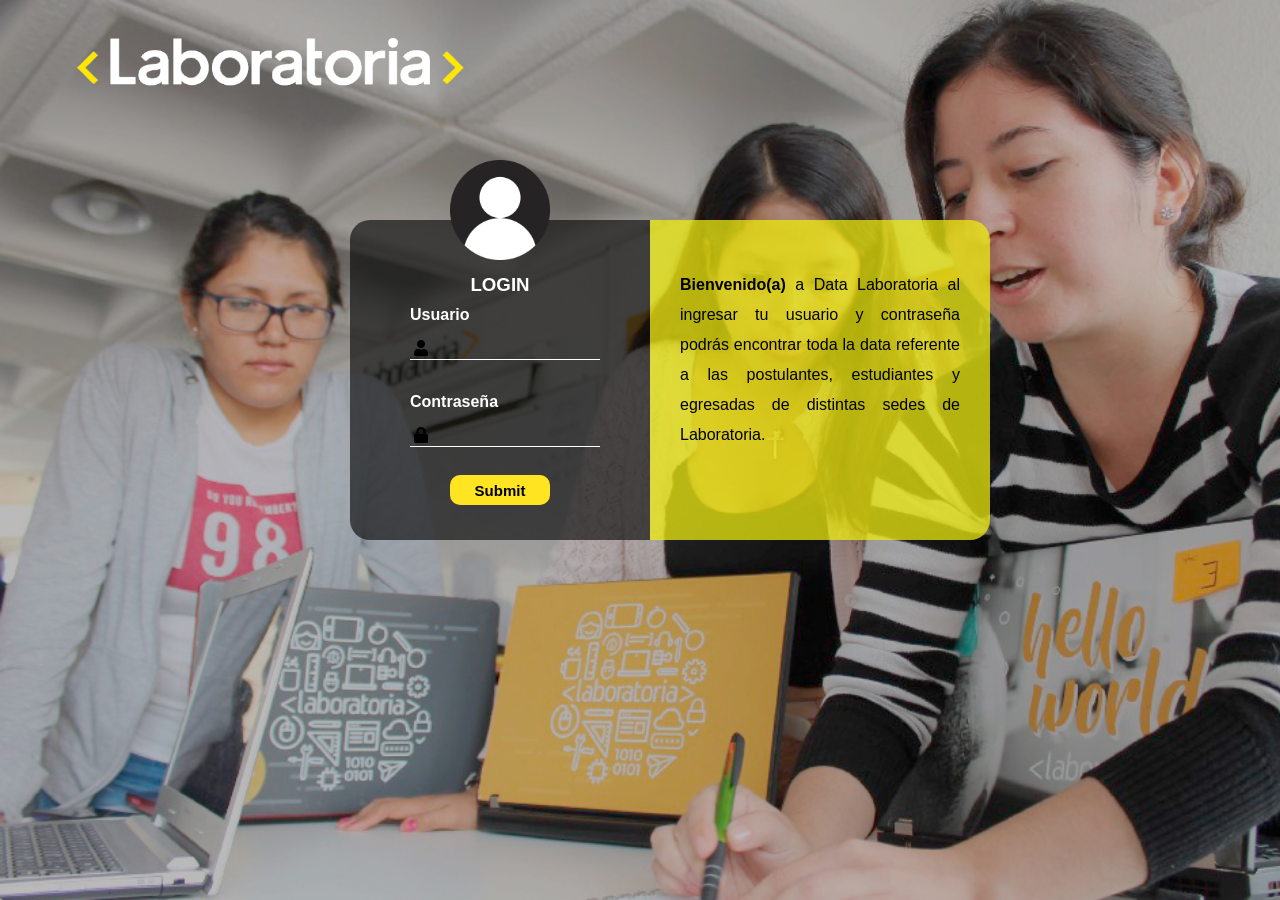
<file: src/index.html>
<!DOCTYPE html>
<html>

<head>
  <meta charset="utf-8">
  <title>Login</title>
  <link rel="stylesheet" href="style.css" />
  <link rel="stylesheet" href="https://use.fontawesome.com/releases/v5.0.13/css/all.css" integrity="sha384-DNOHZ68U8hZfKXOrtjWvjxusGo9WQnrNx2sqG0tfsghAvtVlRW3tvkXWZh58N9jp"
    crossorigin="anonymous">
</head>

<body>
  <div class="home">
    <div class="logohome">
      <img src="img/logo.png">
    </div>
    <div class="container">
      <div id="login" class="login">
        <img src="img/user2.png">
        <div class="textlogin">
          <h3>LOGIN</h3>
          <h4>Usuario</h4>
          <input type="text" id="user" class="user">
          <i class="fas fa-user"></i>
          <h4>Contraseña</h4>
          <input type="text" id="password" class="password">
          <i class="fas fa-lock"></i>
          <a href="sedes.html">
            <input type="submit" id="buttonenter" placeholder="Entrar">
          </a>
        </div>
      </div>
      <div id="information" class="information">
        <p>
          <b>Bienvenido(a)</b> a Data Laboratoria al ingresar tu usuario y contraseña podrás encontrar toda la data referente
          a las postulantes, estudiantes y egresadas de distintas sedes de Laboratoria.</p>
      </div>
    </div>
  </div>
  <script src="main.js"></script>
</body>

</html>
</file>
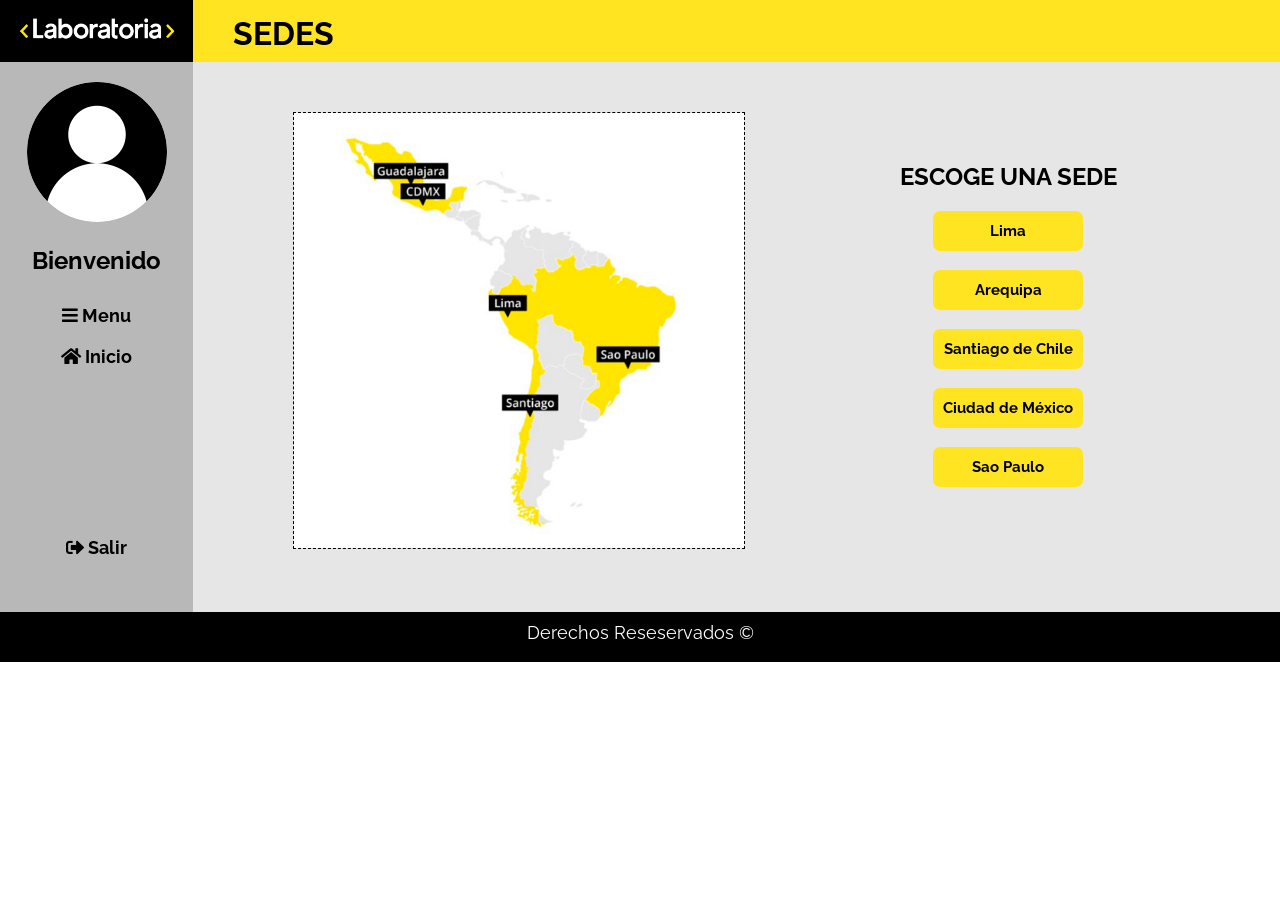
<file: src/sedes.html>
<!DOCTYPE html>
<html lang="en">

<head>
  <title>DATADASHBOARD</title>
  <meta charset="UTF-8">
  <link rel="stylesheet" href="style.css" />
  <meta name="viewport" content="width=device-width, initial-scale=1.0">
  <link href="https://fonts.googleapis.com/css?family=Raleway" rel="stylesheet">
  <link rel="stylesheet" href="https://use.fontawesome.com/releases/v5.0.13/css/all.css" integrity="sha384-DNOHZ68U8hZfKXOrtjWvjxusGo9WQnrNx2sqG0tfsghAvtVlRW3tvkXWZh58N9jp"
    crossorigin="anonymous">
</head>

<body>
  <section class="containerdata">
    <section class="main">
      <div class="logo">
        <img src="img/logo.png">
      </div>
      <img class="image" src="img/user.png">
      <h2>Bienvenido</h2>
      <nav>
        <a href="#">
          <i class="fas fa-bars"></i> Menu</a>
        <a href="#">
          <i class="fas fa-home"></i> Inicio</a>
        <a class="exit" href="#">
          <i class="fas fa-sign-out-alt"></i> Salir</a>
      </nav>
    </section>
    <section id="containersedes" class="containersedes">

      <div id="containerdata">
        <div class="containermap">
          <div class="title">
            <p id="text">SEDES</p>
          </div>
          <div id="imgmap">
            <img src="img/mapa.jpg">
          </div>
          <div id="btn-sedes" class="btn-sedes">
            <h2>ESCOGE UNA SEDE</h2>
            <button class="buttonLima" id="buttonLima" value="lim">Lima</button>
            <br>
            <br>
            <button class="buttonAqp" id="buttonAqp" value="aqp">Arequipa</button>
            <br>
            <br>
            <button class="buttonSdc" id="buttonSdc" value="scl">Santiago de Chile</button>
            <br>
            <br>
            <button class="buttonCdm" id="buttonCdm" value="cdmx">Ciudad de México</button>
            <br>
            <br>
            <button class="buttonSpl" id="buttonSpl" value="spl">Sao Paulo</button>
            <br>
            <br>
          </div>
        </div>
      </div>
      <div id="containerCohorts">
        <div class="title">
          <p id="text1">COHORTS</p>
        </div>
        <div id="cohortsSelected">
        </div>
      </div>
      <div id="containerTable">

        <div id="tableUserStats">
          <div class="title">
            <p id="text2">DATADASHBOARD</p>
          </div>
          <div id="filterInput">
              
              <input id="input" placeholder="Buscar por nombre">
              <button id="filter">Buscar</button>
              
            </div>
        </div>
        <div id="table">
          <table>
            <thead>
              <tr>
                <th class="columnName">Estudiante
                  <button class="sortAsc"></button>
                  <button class="sortDesc"></button>
                </th>
                <th class="columnExercises">%Ejercicios
                  <button class="sortAsc"></button>
                  <button class="sortDesc"></button>
                </th>
                <th class="columnReads">%Lecturas
                  <button class="sortAsc"></button>
                  <button class="sortDesc"></button>
                </th>
                <th class="columnQuizzes">%Cuestionarios
                  <button class="sortAsc"></button>
                  <button class="sortDesc"></button>
                </th>
                <th class="columnGeneral">%General
                  <button class="sortAsc"></button>
                  <button class="sortDesc"></button>
                </th>

              </tr>
            </thead>

            <tbody id="body"></tbody>


          </table>
        </div>

      </div>
    </section>
    <footer>
      <p class="textfooter">Derechos Reseservados &#169</p>
    </footer>
  </section>
  <script src="main.js"></script>
  <script src="data.js"></script>
</body>

</html>
</file>
<file: src/style.css>
*{
    padding: 0;
    margin: 0;
    font-family: 'Raleway', sans-serif;
}

.home{
    background-image: url("img/background-inicio.jpg");
    width: 100%;
    height: 100vh; 
    background-size: cover;
    overflow: hidden;
}

/*Box-login*/

.container{
    width: 700px;
    height: 400px;
    padding: 220px 350px;
}

/*Logo*/
.logohome img{
    width: 400px;
    height: 70px;
    margin: 30px 70px;
    float: left;
}

.container .login img{
    width: 100px;
    position: relative;
    top: -60px;
    padding-left: 100px;
    background-position: center;
}

.container .login{
    width: 300px;
    height: 320px;
    float: left;
    background:  rgba(0,0,0, .6);  
    border-radius: 20px 0px 0px 20px;
}

.login .textlogin{
    margin-top: -50px ;
}

.container .login h3{
    color: #ffffff;
    top: 70px;
    text-align: center;
}
.container .login h4{ 
    color: #ffffff;
    margin: 10px 60px;
}

.container .login input{
    width: 170px;
    height: 20px;
    background: transparent;
    border: none;
    border-bottom: 1px solid #ffffff;
    margin: 5px 60px;
}
.login input[type=text]{
    padding-left: 20px;
    color: #FFFFFF;
    font-size: 17px;
}

.login i{
    margin-left: 60px;
    position: relative;
    top: -25px;
    left: 4px;
}
.login #buttonenter{
    background-color: #FFE521;
    color: #000000;
    font-size: 15px;
    font-weight: bold;
    width: 100px;
    height: 30px;
    margin: 5px 100px;
    border-radius: 10px;
    border: none;
    cursor: pointer;
}

.container .information{ 
    width: 340px;
    height: 320px;
    float: left; 
    background: rgba(241, 237, 16, 0.733);
    border-radius: 0px 20px 20px 0px;
}

.container .information p{
    line-height: 30px; 
    text-align: justify;
    padding: 50px 30px;
}

/*Data*/

.main{
    background-color: #b8b8b8;
    color: #000000;
    font-weight: bold;
    text-align: center;
    width: 193px;
    height: 612px;
    float: left;
}


.logo{
    background-color: #000000;
    text-align: center;
    width: 193px;
    height: 62px;
}

.logo img{
    width: 160px;
    height: 30px;
    padding-top: 15px;
}

.image{
    width: 140px;
    margin-top: 20px;
    margin-bottom: 20px;
    border-radius: 50%;
}

nav{
    margin-top: 20px;
    font-size: 18px;
}

nav a{
    display: block;
    text-decoration: none;
    color: #000000;
    font-weight: bold;
    padding: 10px;
}

nav .exit{
   margin-top: 150px; 
}

.title{
    width: 100%;
    height: 62px;
    background-color: #FFE521;
}

.title p{
    font-size: 32px;
    font-weight: bolder;
    padding-top: 15px;
    padding-left: 40px;
}

footer{
    width: 100%;
    height: 50px;
    background-color: #000000;
    text-align: center;
   
}

.textfooter{
    font-size: 18px;
    color: #ffffff;
    padding: 10px;
}


/*ContainerSedes*/
#containerdata{
    width: 100%;
    height: 612px;
}

.containersedes{
    height: 612px;
    overflow: hidden;
}

.containermap{
    width: 100%;
    height: 612px;
    /*background: #E3E3E1;*/
    background: #E6E6E6;
}

#containermap{
    overflow: hidden;
}

#imgmap{
    float: left;
}

#imgmap img{
    width: 450px;
    margin-top: 50px;
    margin-left: 100px;
    border: #000000 dashed 1.2px;
}

#btn-sedes{
    width: 30%;
    height: 60%;
    text-align: center;
    float: left;
    margin: 100px 100px;
}

#btn-sedes h2{
    padding-bottom: 20px;
    text-align: center;
    font-weight: bolder;
}

#btn-sedes .buttonLima, .buttonAqp, .buttonSdc, .buttonCdm, .buttonSpl{ 
    width: 150px;
    height: 40px;
    background-color: #FFE521;
    font-size: 15px;
    font-weight: bold;;
    border: none;
    border-radius: 7px;
    cursor: pointer;
}

#conteinerCohorts{
    width: 100%;

}
#textCohort p{
 text-transform: uppercase;
}

#cohortsSelected{
    width: 100%;
    height: 550px;
    overflow-y: scroll;
    background: #E6E6E6;
}

#table{
    width: 100%;
    height: 550px;
    overflow-y: scroll;
}

#cohorts{ 
    background-color: #ffffff;
    width: 85%;
    height: 12%;
    margin: 30px 100px;
    border-radius: 10px;
}

#buttonCohort button{
    width: 100px;
    height: 30px;
    background-color: #FFE521;
    font-size: 20px;
    border: none;
    border-radius: 5px;
    cursor: pointer;
    float: right;
    margin-right: 30px;
    margin-top: 0px;
}
#textCohort{
    padding: 0px 20px;
    font-size: 20px;
}
#input{
    width: 70%;
    height: 25px;
    border-radius: 5px;
    margin-bottom: 15px;
    margin-top: 12px;
    margin-right: 5px;
}
#filter{
    width: 80px;
    height: 35px;
    background-color: #FFE521;
    font-size: 17px;
    border: none;
    border-radius: 5px;
    cursor: pointer;
    float: right;
    margin-right: 30px;
    margin-top: 7px;
}

/*table css*/

#containerTable{
    width: 100%;
    height: 612px;
    background-color: #E6E6E6;
}
.tableUserStats{
    padding: 1px;
    width: 100%;
    height: 550px;
    overflow-y: scroll;
}

#filterInput{
    width: 45%;
    float: right;
}

table {
    background-color: #FFFFFF;
    border-collapse: collapse;
    border-spacing: 0;
    width: 100%;
    border: 1px solid #ddd;

}
 thead{
    width: 100%;   
 }
 tbody{
    width: 100%;  
 }

.columnName{
    width: 30%;  
}
.columnExercises{
    width: 15%;
}
.columnReads{
    width: 15%;
}
.columnQuizzes{
    width: 15%;
}
.columnGeneral{
    width: 15%;
}

th, td {
    text-align: left;
    padding: 8px;

}

th:nth-child(even){
    background-color: #ffff;
}
th button{
    background-color: transparent;
    float: right;
    margin-right: 10px;
    border: transparent;
}
th button::after{
    content: url('https://thumb.ibb.co/jZXaWd/sort_arrows_couple_pointing_up_and_down.png');  
}
.sortAsc{
    display: block;
}
.sortDesc{
    display: none;
}

@media screen and (max-width: 64em){
    .containerdata{ 
        width: 100%;
        height: 612px;
    }
    .containersedes{
        height: 612px;
    }
    .main{
        width: 160px;
        height: 612px;
    }
    .logo{
        width: 160px;
    }
    .logo img {
        width: 140px;
        height: 25px;
        padding-top: 20px;
    }
    .image{
        width: 120px;
    }
    .main h2{
        font-size: 20px;
    }
    .main nav{
        font-size: 15px;
    }
    #text{
        font-size: 30px;
    }
    #imgmap img{
        width: 350px;
        margin-left: 50px;
    }
    #btn-sedes{
        width: 30%;
        height: 60%;
        margin: 60px 90px;
    }

    #btn-sedes .buttonLima, .buttonAqp, .buttonSdc, .buttonCdm, .buttonSpl{ 
        width: 150px;
        height: 35px;
        font-size: 15px;
    }
    #containerdata{
        height: 612px;
    }
    .containermap{
        height: 612px;
    }
}


@media screen and (max-width: 60em) {

}
@media screen and (max-width: 48em) {
    .containerdata{ 
        width: 100%;
        height: 550px;

    }
    .main{
        width: 160px;
        height: 550px;
    }
    .logo{
        width: 160px;
    }
    .logo img {
        width: 140px;
        height: 25px;
        padding-top: 20px;
    }
    .image{
        width: 120px;
    }
    .main{
        width: 160px;
        height: 550px;
    }
    .main h2{
        font-size: 20px;
    }
    .main nav{
        font-size: 15px;
    }
    #text{
        font-size: 25px;
    }
    #imgmap img{
        width: 270px;
        margin-left: 50px;
    }
   
    #btn-sedes h2{
        font-size: 18px;
    }
    #btn-sedes .buttonLima, .buttonAqp, .buttonSdc, .buttonCdm, .buttonSpl{ 
        width: 140px;
        height: 30px;
        font-size: 15px;
    }
    #containermap{
        height: 550px;
    }
}

@media screen and (max-width: 37.5em){
    .containerdata{ 
        width:100%;
    }
    .main{
        width: 160px;
        height: 612px;
    }
    .logo{
        width: 160px;
    }
    .logo img {
        width: 140px;
        height: 25px;
        padding-top: 20px;
    }
    .image{
        width: 120px;
    }
    .main{
        height: 550px;
    }
    .main h2{
        font-size: 20px;
    }
    .main nav{
        font-size: 15px;
    }
    #text{
        font-size: 27px;
    }
    #imgmap img{
        width: 280px;
        margin-left: 50px;
    }
    #btn-sedes{
        margin-top: 50px;
    }
    #btn-sedes h2{
       font-size: 17px;
    }
    #btn-sedes .buttonLima, .buttonAqp, .buttonSdc, .buttonCdm, .buttonSpl{ 
        width: 140px;
        height: 30px;
        font-size: 14px;
    }
    #containermap{
        height: 488px;
    }
}

@media screen and (max-width: 30em){
    .containerdata{ 
        width:100%;
    }
    .navigation{
        display: block;
    }
    .main{
        display: none;
    }
    #text{
        font-size: 24px;
    }
    #imgmap img{
        width: 250px;
        margin-left: 30px;
    }
    #btn-sedes{
        margin-top: 70px;
    }
    #btn-sedes h2{
       font-size: 15px;
    }
    #btn-sedes .buttonLima, .buttonAqp, .buttonSdc, .buttonCdm, .buttonSpl{ 
        width: 130px;
        height: 20px;
        font-size: 13px;
    }
    #containermap{
        height: 488px;
    }
}
</file>
